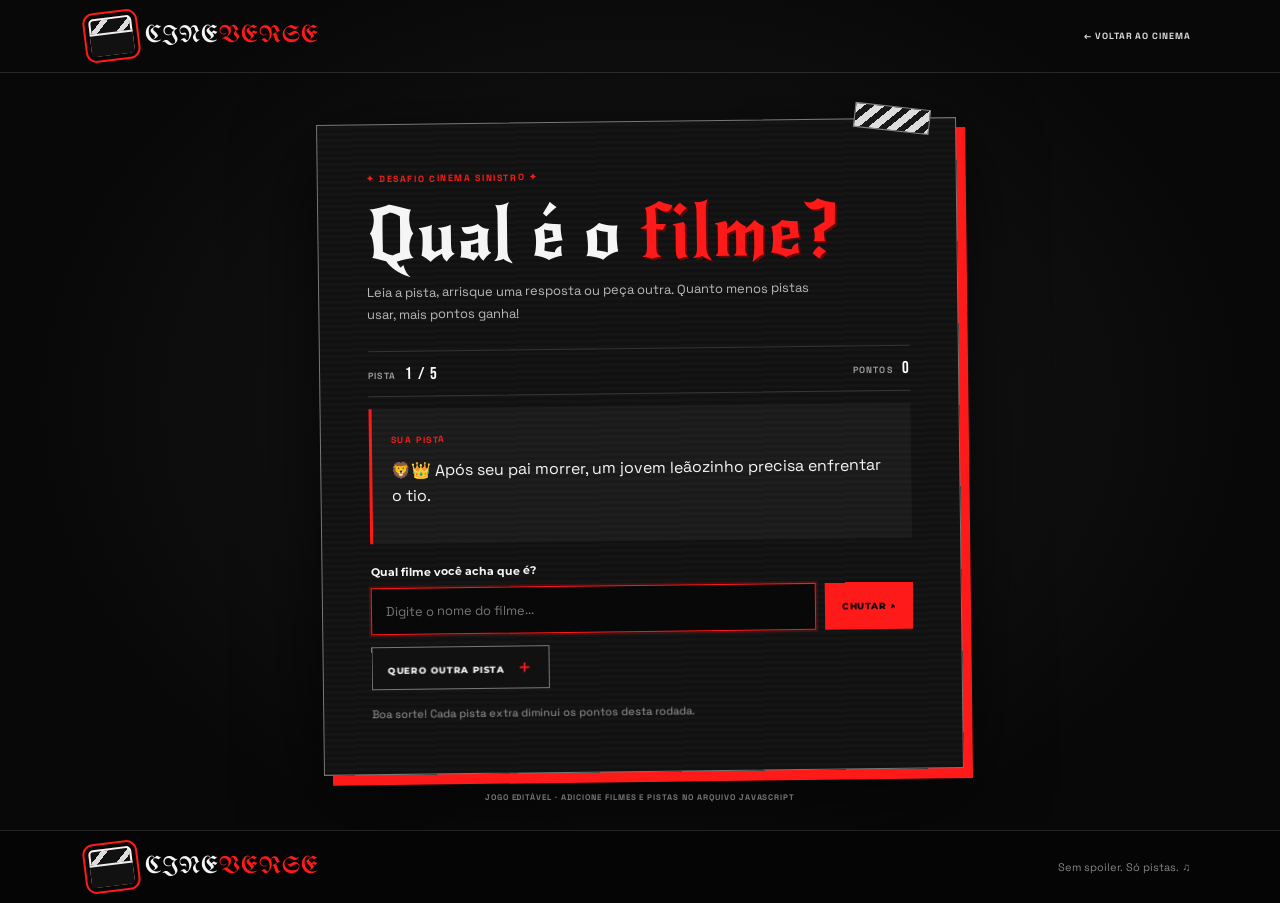
<file: projetos/cineverse/jogo.html>
<!DOCTYPE html>
<html lang="pt-BR">
<head>
    <meta charset="UTF-8">
    <meta name="viewport" content="width=device-width, initial-scale=1.0">
    <meta name="theme-color" content="#17121f">
    <title>Jogo do Filme | Cine Verse</title>
    <link rel="stylesheet" href="jogo%20css.css">
    <script src="jogo%20java%20script.js" defer></script>
</head>
<body>
    <header class="topbar">
        <a class="logo" href="pagina%20inicial.html"><span class="clapper-icon" aria-hidden="true"></span><span class="logo-word">CINE<span>VERSE</span></span></a>
        <a class="top-link" href="pagina%20inicial.html">← VOLTAR AO CINEMA</a>
    </header>

    <main class="game-page">
        <section class="game-card" aria-labelledby="game-title">
            <p class="tag">✦ DESAFIO CINEMA SINISTRO ✦</p>
            <h1 id="game-title">Qual é o <span>filme?</span></h1>
            <p class="subtitle">Leia a pista, arrisque uma resposta ou peça outra. Quanto menos pistas usar, mais pontos ganha!</p>

            <div class="score-row">
                <span>PISTA <strong id="clue-number">1 / 5</strong></span>
                <span>PONTOS <strong id="score">0</strong></span>
            </div>

            <div class="clue-box">
                <span class="clue-label">SUA PISTA</span>
                <p id="clue-text" aria-live="polite"></p>
            </div>

            <form id="answer-form" class="answer-form">
                <label for="answer">Qual filme você acha que é?</label>
                <div class="input-row">
                    <input id="answer" name="answer" type="text" placeholder="Digite o nome do filme..." autocomplete="off" required>
                    <button class="guess-button" type="submit">CHUTAR ↗</button>
                </div>
            </form>

            <div class="actions">
                <button class="hint-button" id="hint-button" type="button">QUERO OUTRA PISTA <span>＋</span></button>
                <button class="next-button" id="next-button" type="button" hidden>PRÓXIMO FILME →</button>
            </div>
            <p class="feedback" id="feedback" role="status" aria-live="polite">Boa sorte! Cada pista extra diminui os pontos desta rodada.</p>
        </section>
        <p class="game-note">JOGO EDITÁVEL · ADICIONE FILMES E PISTAS NO ARQUIVO JAVASCRIPT</p>
    </main>

    <footer><a class="logo" href="pagina%20inicial.html"><span class="clapper-icon" aria-hidden="true"></span><span class="logo-word">CINE<span>VERSE</span></span></a><p>Sem spoiler. Só pistas. ♫</p></footer>
</body>
</html>
</file>
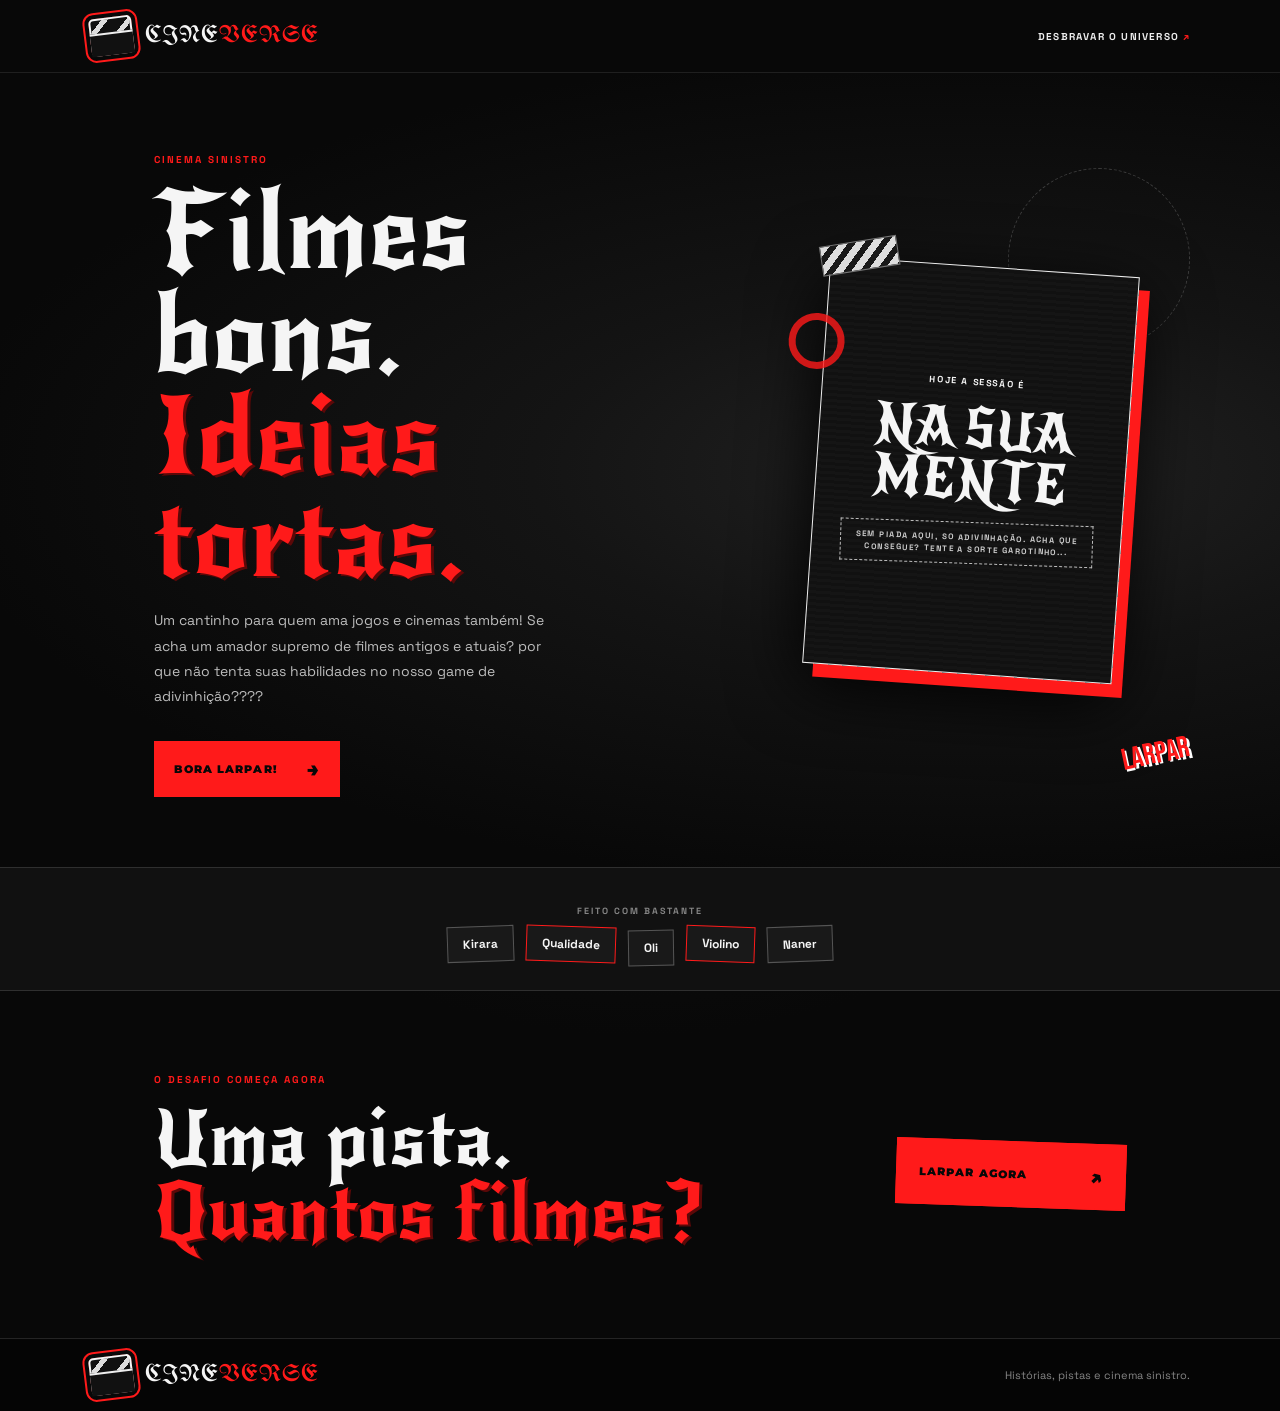
<file: projetos/cineverse/pagina inicial.html>
<!DOCTYPE html>
<html lang="pt-BR">
<head>
    <meta charset="UTF-8">
    <meta name="viewport" content="width=device-width, initial-scale=1.0">
    <meta name="theme-color" content="#17121f">
    <title>CINE VERSE | Cinema Sinistro</title>
    <link rel="stylesheet" href="pagina%20inicial.css">
    <link rel="icon" type="image/png" href="Captura de tela 2026-10-02 175134.png">
</head>
<body>
    <header class="topbar">
        <a class="logo" href="#inicio"><span class="clapper-icon" aria-hidden="true"></span><span class="logo-word">CINE<span>VERSE</span></span></a>
        <a class="top-link" href="jogo.html">DESBRAVAR O UNIVERSO <span>↗</span></a>
    </header>

    <main>
        <section class="hero" id="inicio">
            <div class="hero-copy">
                <p class="tag">CINEMA SINISTRO</p>
                <h1>Filmes bons.<br><span>Ideias tortas.</span></h1>
                <p class="intro">Um cantinho para quem ama jogos e cinemas também! Se acha um amador supremo de filmes antigos e atuais? por que não tenta suas habilidades no nosso game de adivinhição????</p>
                <a class="button" href="jogo.html">BORA LARPAR! <span>→</span></a>
            </div>
            <div class="poster" aria-label="Cartaz ilustrado de cinema" role="img">
                <span class="poster-star"></span>
                <span class="poster-small">HOJE A SESSÃO É</span>
                <strong>NA SUA<br>MENTE</strong>
                <span class="poster-ticket">SEM PIADA AQUI, SO ADIVINHAÇÃO. ACHA QUE CONSEGUE? TENTE A SORTE GAROTINHO...</span>
            </div>
            <span class="scribble" aria-hidden="true">LARPAR</span>
        </section>

        <section class="crew" aria-label="Inspirações do cinema">
            <p>FEITO COM BASTANTE</p>
            <div class="names"><span>Kirara</span><span>Qualidade</span><span>Oli</span><span>Violino </span><span>Naner</span></div>
        </section>

        <section class="invite">
            <div><p class="tag">O DESAFIO COMEÇA AGORA</p><h2>Uma pista.<br><span>Quantos filmes?</span></h2></div>
            <a class="button button-big" href="jogo.html">LARPAR AGORA <span>↗</span></a>
        </section>
    </main>

    <footer><a class="logo" href="#inicio"><span class="clapper-icon" aria-hidden="true"></span><span class="logo-word">CINE<span>VERSE</span></span></a><p>Histórias, pistas e cinema sinistro.</p></footer>
</body>
</html>
</file>
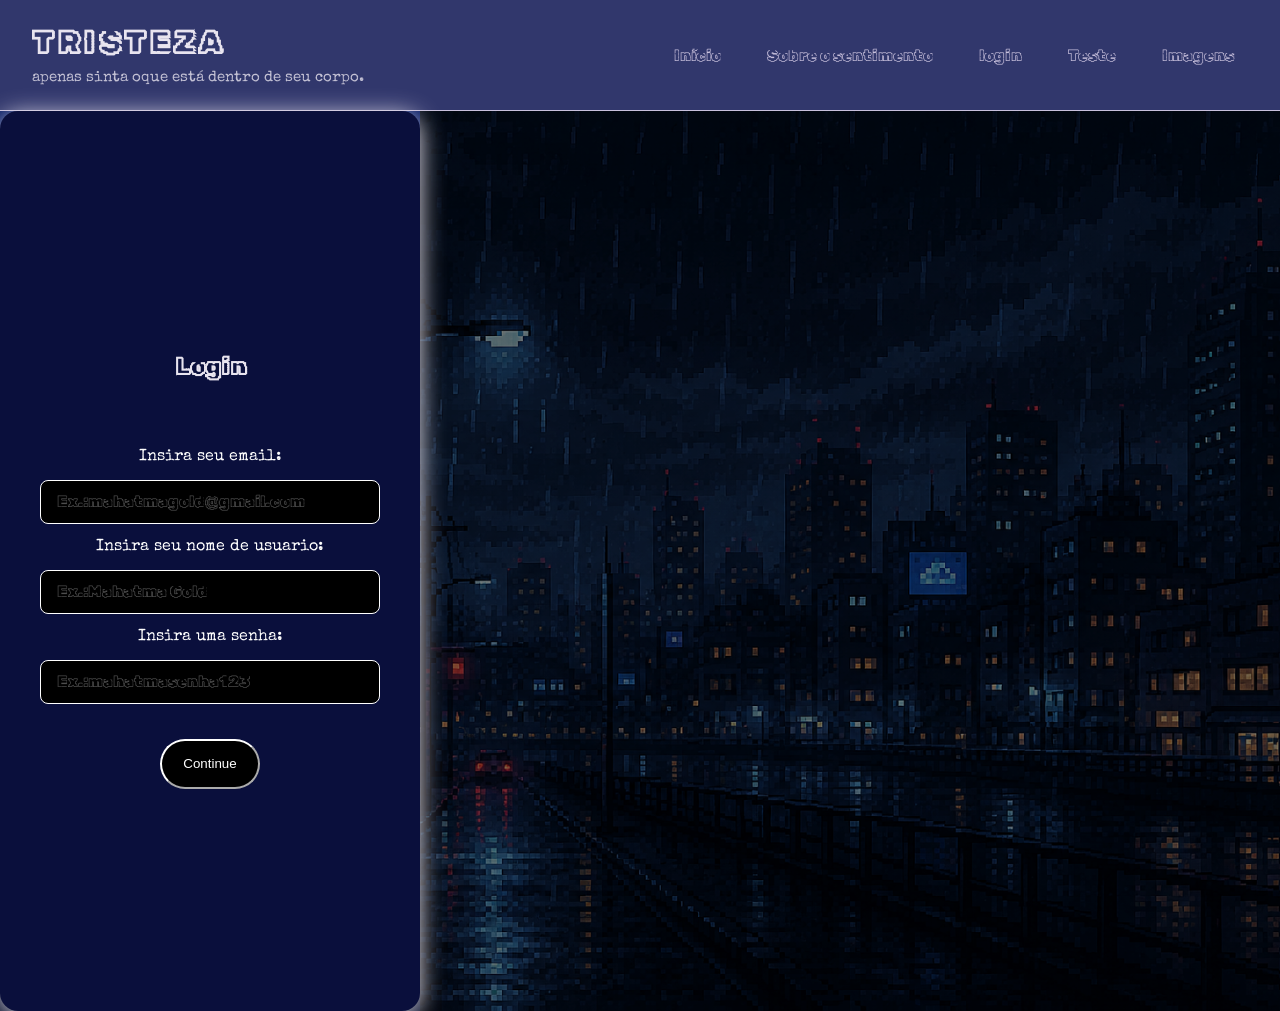
<file: projetos/tristeza/login.html>
<!DOCTYPE html>
<html lang="pt-br">
<head>
    <meta charset="UTF-8">
    <meta name="viewport" content="width=device-width, initial-scale=1.0">
    <link rel="stylesheet" href="login.css">
    <title>Sadness Login</title>
</head>
<body>
    <header class="site-header">
        <div class="brand">
            <h1>Tristeza</h1>
            <p>apenas sinta oque está dentro de seu corpo.</p>
        </div>
        <nav class="site-menu">
            <ul>
                <li><a href="pagina inicial sad.html">Início</a></li>
                <li><a href="sobre o sentimento.html">Sobre o sentimento</a></li>
                <li><a href="login.html">login</a></li>
                <li><a href="teste.html">Teste</a></li>
                <li><a href="imagens.html">Imagens</a></li>
            </ul>
        </nav>
    </header>
    
    <div class="login-container">
        <section class="login">
            <h1>Login</h1>
            <br>
            <label for="gmail">Insira seu email:</label>
            <input type="email" name="gmail" placeholder="Ex.:mahatmagold@gmail.com">
            <label for="nome">Insira seu nome de usuario:</label>
            <input type="text" name="nome" placeholder="Ex.:Mahatma Gold">
            <label for="senha">Insira uma senha:</label>
            <input type="password" name="senha" placeholder="Ex.:mahatmasenha123">
            <form action="pagina inicial sad.html">
                <button type="submit">Continue</button>
            </form>
        </section>
        <div class="imagem"></div>
    </div>
</body>
</html>
</file>
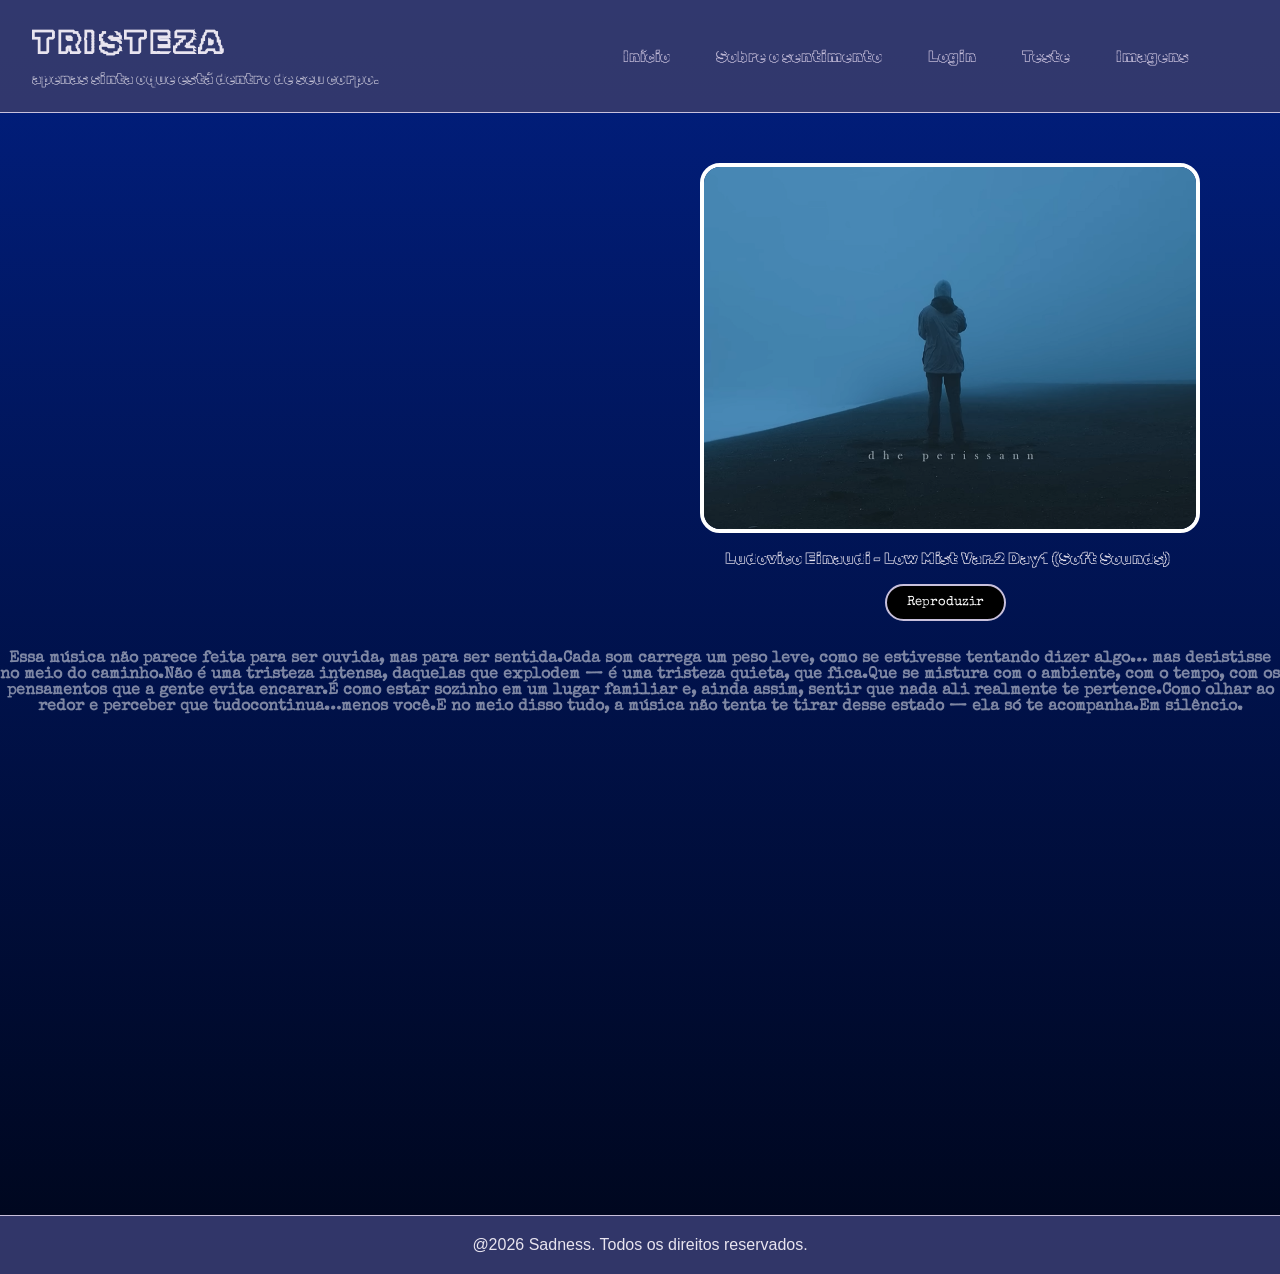
<file: projetos/tristeza/music.html>
<!DOCTYPE html>
<html lang="pt-br">
<head>
    <meta charset="UTF-8">
    <meta name="viewport" content="width=device-width, initial-scale=1.0">
    <title>Music</title>
    <link rel="stylesheet" href="music.css">
    <link rel="icon" type="image/x-icon" href="favicon.ico">
</head>
<body>
    <div class="rain"></div>

    <header class="site-header">
        <div class="brand">
            <h1>Tristeza</h1>
            <p>apenas sinta oque está dentro de seu corpo.</p>
        </div>
        <nav class="site-menu">
            <ul>
                <li><a href="pagina inicial sad.html">Início</a></li>
                <li><a href="sobre o sentimento.html">Sobre o sentimento</a></li>
                <li><a href="login.html">Login</a></li>
                <li><a href="teste.html">Teste</a></li>
                <li><a href="imagens.html">Imagens</a></li>
                <li><a href="music.html" title="Música"><i class="fas fa-headphones"></i></a></li>
            </ul>
        </nav>
    </header>

      <main>
        <img src="Captura de tela 2026-05-07 195102.png" alt="" class="music-image">
        <p>Ludovico Einaudi - Low Mist Var.2 Day1 (Soft Sounds)</p>
        <a href="https://www.youtube.com/watch?v=91fkcTxXkLI" target="_blank">
        <button>Reproduzir</button>
        </a>
        <h3>Essa música não parece feita para ser ouvida, mas para ser sentida.Cada som carrega um peso leve, como se estivesse tentando dizer algo… mas desistisse no meio do caminho.Não é uma tristeza intensa, daquelas que explodem — é uma tristeza quieta, que fica.Que se mistura com o ambiente, com o tempo, com os pensamentos que a gente evita encarar.É como estar sozinho em um lugar familiar e, ainda assim, sentir que nada ali realmente te pertence.Como olhar ao redor e perceber que tudocontinua…menos você.E no meio disso tudo, a música não tenta te tirar desse estado — ela só te acompanha.Em silêncio.</h3>
      </main>

      <footer>
        @2026 Sadness. Todos os direitos reservados.
      </footer>

</body>
</html>
</file>
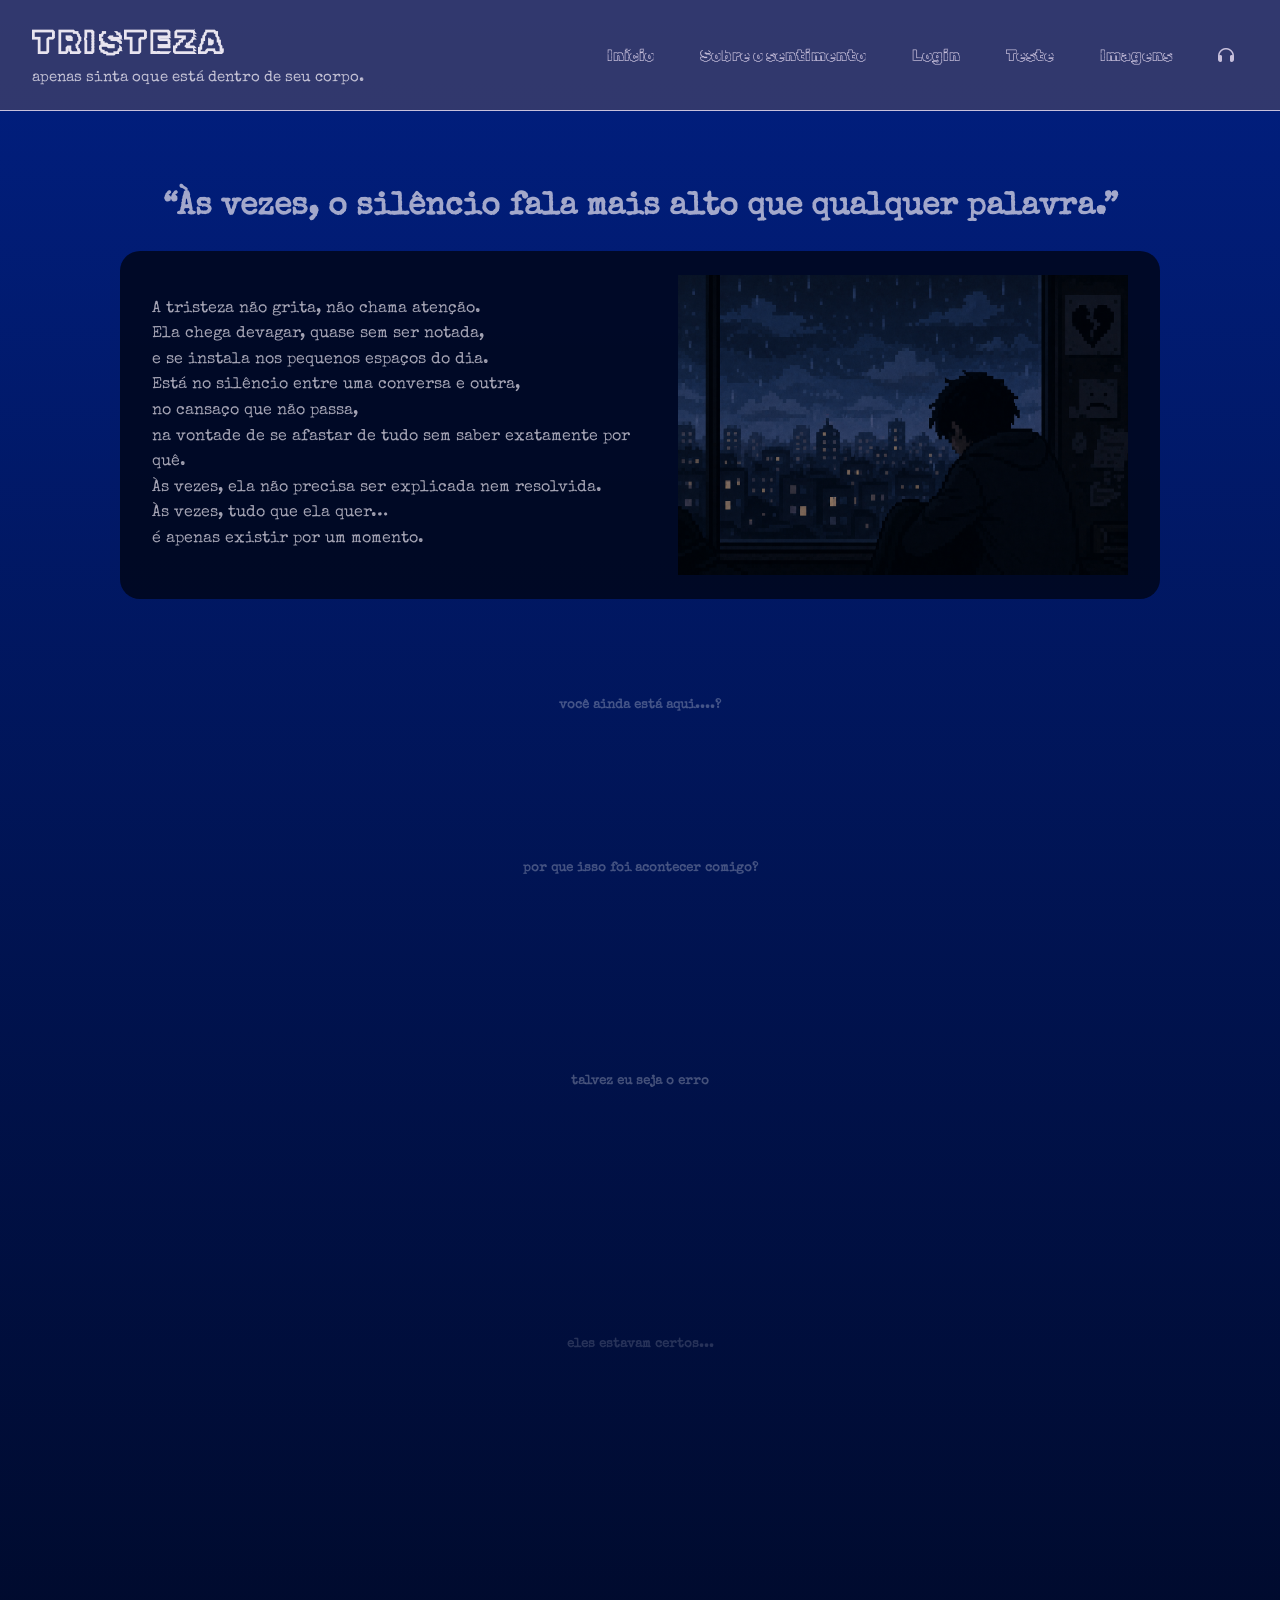
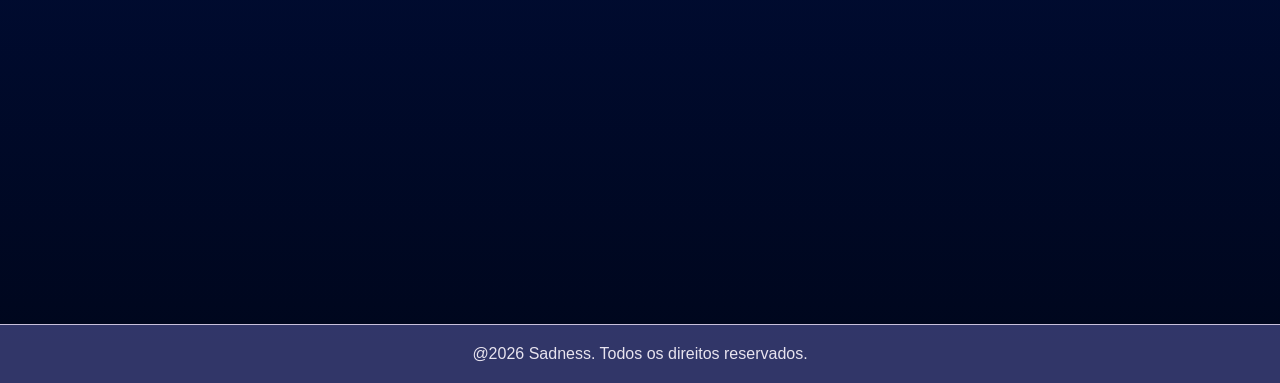
<file: projetos/tristeza/pagina inicial sad.html>
<!DOCTYPE html>
<html lang="pt-br">
<head>
    <meta charset="UTF-8">
    <meta name="viewport" content="width=device-width, initial-scale=1.0">
    <link rel="icon" type="image/x-icon" href="favicon.ico">
    <link rel="stylesheet" href="https://cdnjs.cloudflare.com/ajax/libs/font-awesome/6.4.0/css/all.min.css">
    <link rel="stylesheet" href="sad.css">
    <title>Pagina inicial</title>
</head>
<body>

    <div class="rain"></div>

    <header class="site-header">
        <div class="brand">
            <h1>Tristeza</h1>
            <p>apenas sinta oque está dentro de seu corpo.</p>
        </div>
        <nav class="site-menu">
            <ul>
                <li><a href="#inicio">Início</a></li>
                <li><a href="sobre o sentimento.html">Sobre o sentimento</a></li>
                <li><a href="login.html">Login</a></li>
                <li><a href="teste.html">Teste</a></li>
                <li><a href="imagens.html">Imagens</a></li>
                <li><a href="music.html" title="Música"><i class="fas fa-headphones"></i></a></li>
            </ul>
        </nav>
    </header>
    <main>
        <h2>“Às vezes, o silêncio fala mais alto que qualquer palavra.”</h2>

        <div class="content">
            <p>A tristeza não grita, não chama atenção. <br>
Ela chega devagar, quase sem ser notada, <br>
e se instala nos pequenos espaços do dia. <br>

Está no silêncio entre uma conversa e outra, <br>
no cansaço que não passa, <br>
na vontade de se afastar de tudo sem saber exatamente por quê. <br>

Às vezes, ela não precisa ser explicada nem resolvida. <br>
Às vezes, tudo que ela quer… <br>
é apenas existir por um momento.</p>
            <img src="sadpixel.png" alt="">
        </div>
        <h4>você ainda está aqui....?</h4>

        <h5>por que isso foi acontecer comigo?</h5>

        <h6>talvez eu seja o erro</h6>

        <h3>eles estavam certos...</h3>
    </main>

    
      <footer>
        @2026 Sadness. Todos os direitos reservados.
      </footer>


</body>
</html>
</file>
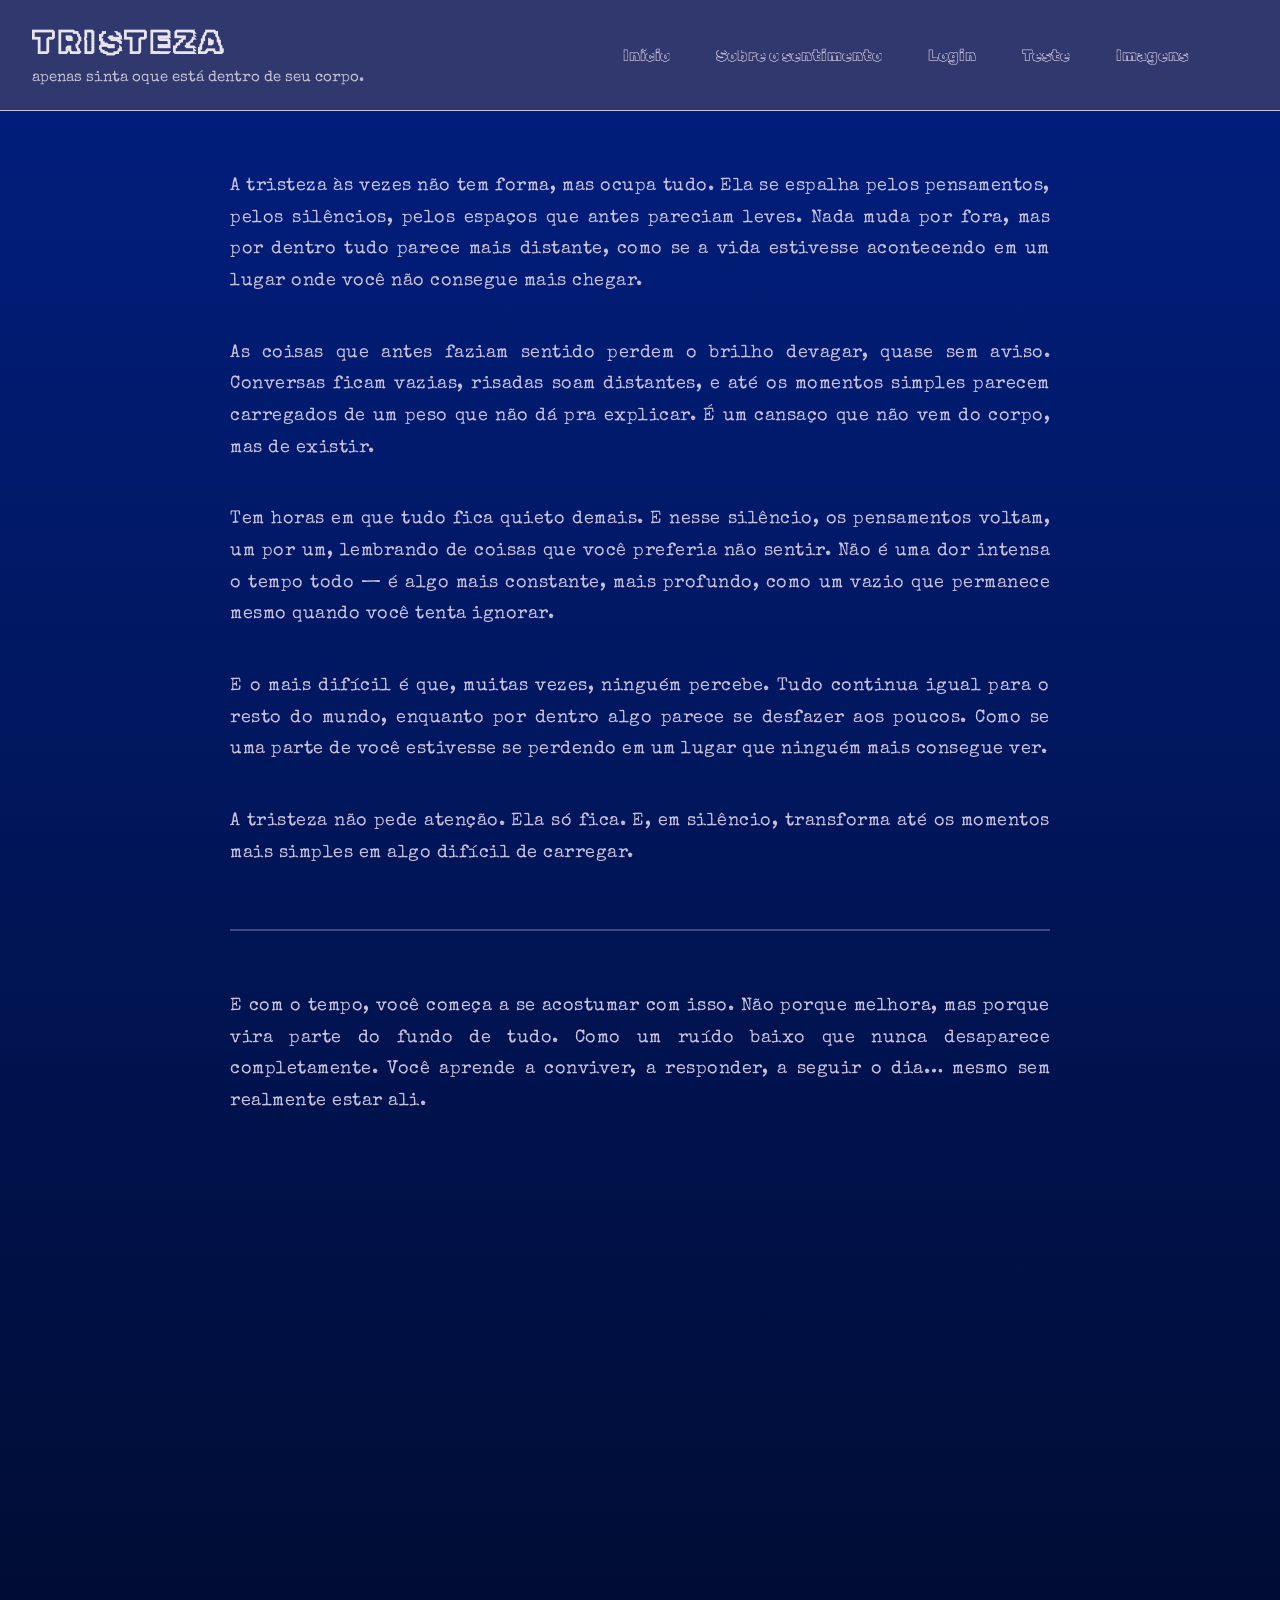
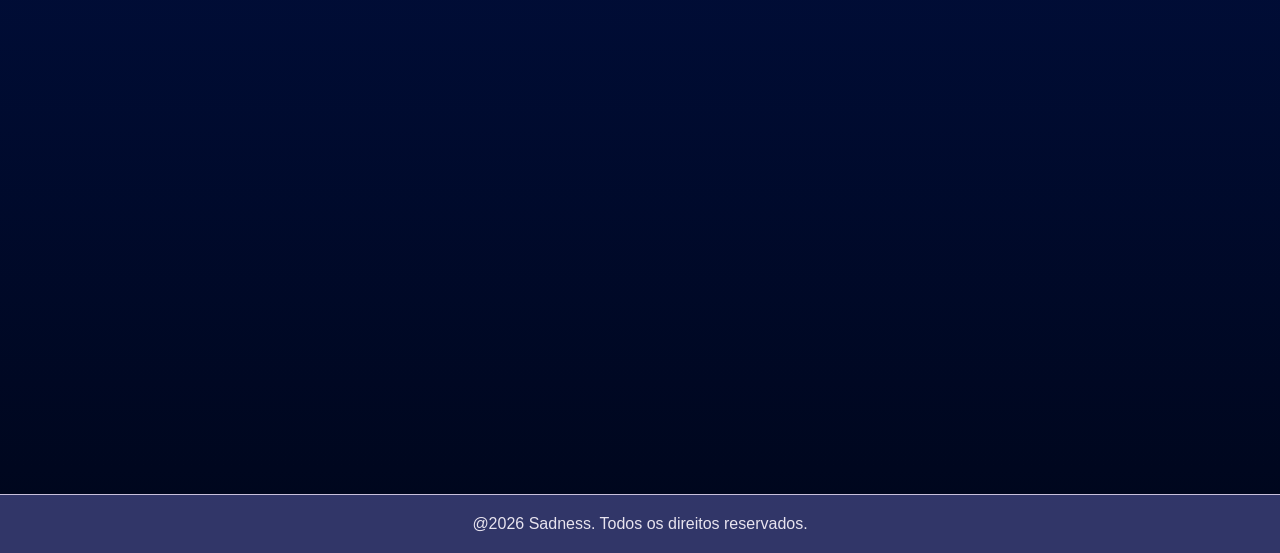
<file: projetos/tristeza/sobre o sentimento.html>
<!DOCTYPE html>
<html lang="pt-br">
<head>
    <meta charset="UTF-8">
    <meta name="viewport" content="width=device-width, initial-scale=1.0">
    <link rel="stylesheet" href="sobre o sentimento.css">
    <title>Sobre o sentimento</title>
</head>
<body>
    <div class="rain"></div>

    <header class="site-header">
        <div class="brand">
            <h1>Tristeza</h1>
            <p>apenas sinta oque está dentro de seu corpo.</p>
        </div>
        <nav class="site-menu">
            <ul>
                <li><a href="#inicio">Início</a></li>
                <li><a href="#sobre">Sobre o sentimento</a></li>
                <li><a href="login.html">Login</a></li>
                <li><a href="teste.html">Teste</a></li>
                <li><a href="imagens.html">Imagens</a></li>
                <li><a href="music.html" title="Música"><i class="fas fa-headphones"></i></a></li>
            </ul>
        </nav>
    </header>

    <div class="content-section">
        <div class="text-block fade-in">
            <p>A tristeza às vezes não tem forma, mas ocupa tudo. Ela se espalha pelos pensamentos, pelos silêncios, pelos espaços que antes pareciam leves. Nada muda por fora, mas por dentro tudo parece mais distante, como se a vida estivesse acontecendo em um lugar onde você não consegue mais chegar.</p>
        </div>

        <div class="text-block fade-in" style="animation-delay: 0.2s;">
            <p>As coisas que antes faziam sentido perdem o brilho devagar, quase sem aviso. Conversas ficam vazias, risadas soam distantes, e até os momentos simples parecem carregados de um peso que não dá pra explicar. É um cansaço que não vem do corpo, mas de existir.</p>
        </div>

        <div class="text-block fade-in" style="animation-delay: 0.4s;">
            <p>Tem horas em que tudo fica quieto demais. E nesse silêncio, os pensamentos voltam, um por um, lembrando de coisas que você preferia não sentir. Não é uma dor intensa o tempo todo — é algo mais constante, mais profundo, como um vazio que permanece mesmo quando você tenta ignorar.</p>
        </div>

        <div class="text-block fade-in" style="animation-delay: 0.6s;">
            <p>E o mais difícil é que, muitas vezes, ninguém percebe. Tudo continua igual para o resto do mundo, enquanto por dentro algo parece se desfazer aos poucos. Como se uma parte de você estivesse se perdendo em um lugar que ninguém mais consegue ver.</p>
        </div>

        <div class="text-block fade-in" style="animation-delay: 0.8s;">
            <p>A tristeza não pede atenção. Ela só fica. E, em silêncio, transforma até os momentos mais simples em algo difícil de carregar.</p>
        </div>

        <div class="divider"></div>

        <div class="text-block fade-in" style="animation-delay: 1s;">
            <p>E com o tempo, você começa a se acostumar com isso. Não porque melhora, mas porque vira parte do fundo de tudo. Como um ruído baixo que nunca desaparece completamente. Você aprende a conviver, a responder, a seguir o dia… mesmo sem realmente estar ali.</p>
        </div>

        <div class="text-block fade-in" style="animation-delay: 1.2s;">
            <p>As horas passam de forma estranha, às vezes rápidas demais, às vezes lentas a ponto de cansar. E em cada intervalo, existe aquela sensação constante de que algo está faltando — mesmo quando não dá pra dizer exatamente o quê.</p>
        </div>

        <div class="text-block fade-in" style="animation-delay: 1.4s;">
            <p>Tem momentos em que parece que, se alguém perguntasse de verdade como você está, você não saberia responder. Não por falta de palavras, mas porque nada parece suficiente para explicar. Então você só diz que está tudo bem… e deixa assim.</p>
        </div>

        <div class="text-block fade-in" style="animation-delay: 1.6s;">
            <p>E no fim, sobra esse silêncio. Um silêncio que não é vazio, mas cheio de tudo aquilo que não foi dito, não foi entendido, não foi sentido até o fim.</p>
        </div>

        <div class="text-block fade-in" style="animation-delay: 1.8s;">
            <p>E você permanece ali, entre pensamentos e ausências, tentando entender em que momento tudo começou a ficar assim.</p>
        </div>
    </div></p>

    <footer>
        @2026 Sadness. Todos os direitos reservados.
    </footer>
</body>
</html>
</file>
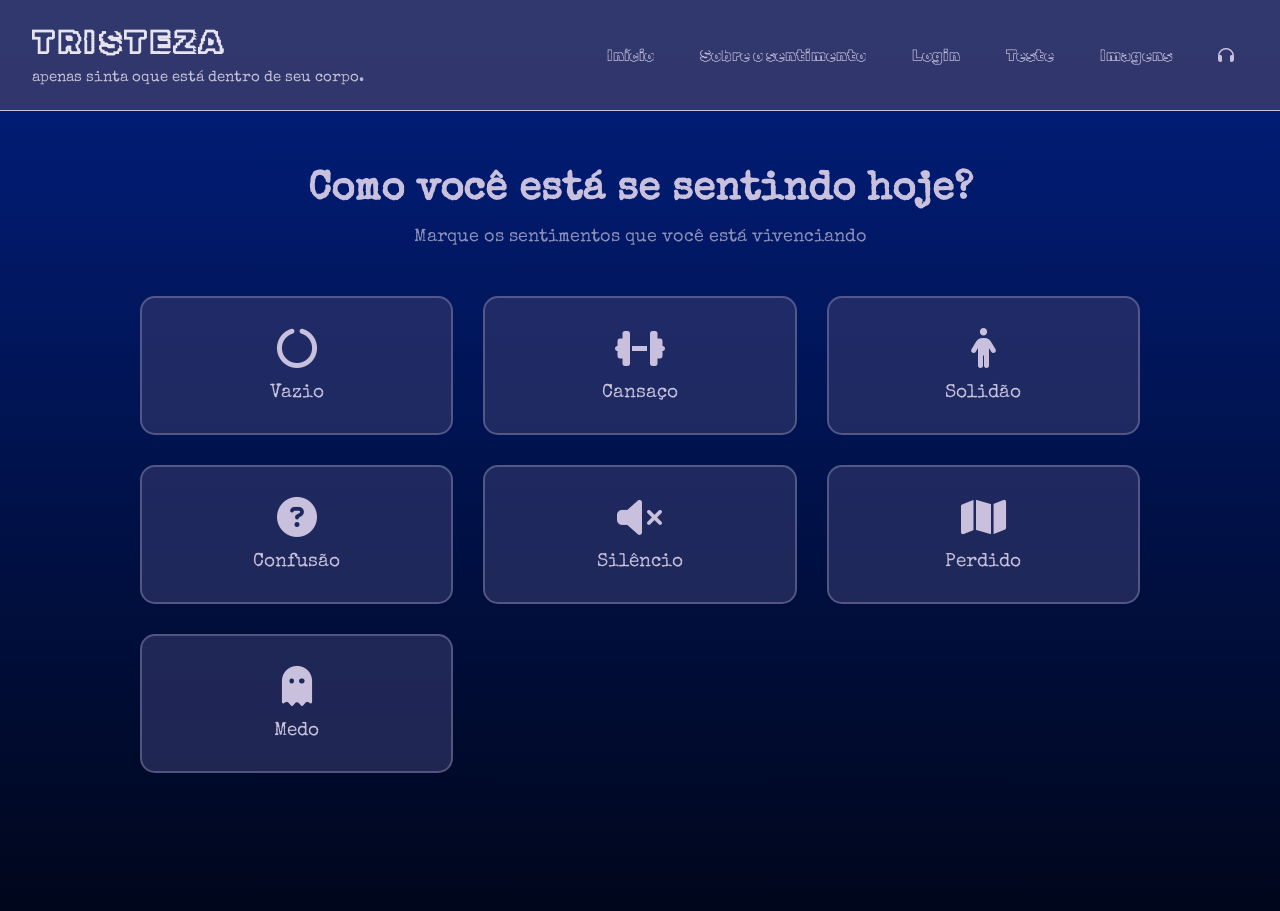
<file: projetos/tristeza/teste.html>
<!DOCTYPE html>
<html lang="pt-br">
<head>
    <meta charset="UTF-8">
    <meta name="viewport" content="width=device-width, initial-scale=1.0">
    <link rel="stylesheet" href="https://cdnjs.cloudflare.com/ajax/libs/font-awesome/6.4.0/css/all.min.css">
    <link rel="stylesheet" href="teste.css">
     <link rel="icon" type="image/x-icon" href="favicon.ico">
    <title>Teste</title>
</head>
<body>
    <div class="rain"></div>

    <header class="site-header">
        <div class="brand">
            <h1>Tristeza</h1>
            <p>apenas sinta oque está dentro de seu corpo.</p>
        </div>
        <nav class="site-menu">
            <ul>
                <li><a href="pagina inicial sad.html">Início</a></li>
                <li><a href="sobre o sentimento.html">Sobre o sentimento</a></li>
                <li><a href="login.html">Login</a></li>
                <li><a href="teste.html">Teste</a></li>
                <li><a href="imagens.html">Imagens</a></li>
                <li><a href="music.html" title="Música"><i class="fas fa-headphones"></i></a></li>
            </ul>
        </nav>
    </header>

    <main class="main-content">
        <div class="survey-container">
            <h2>Como você está se sentindo hoje?</h2>
            <p class="subtitle">Marque os sentimentos que você está vivenciando</p>

            <div class="survey-grid">
                <label class="mood-checkbox">
                    <input type="checkbox" class="mood-input" data-mood="vazio">
                    <div class="checkbox-box">
                        <i class="fas fa-circle-notch"></i>
                        <span>Vazio</span>
                    </div>
                    
                </label>

                <label class="mood-checkbox">
                    <input type="checkbox" class="mood-input" data-mood="cansaco">
                    <div class="checkbox-box">
                        <i class="fas fa-dumbbell"></i>
                        <span>Cansaço</span>
                    </div>
                    
                </label>

                <label class="mood-checkbox">
                    <input type="checkbox" class="mood-input" data-mood="solidao">
                    <div class="checkbox-box">
                        <i class="fas fa-person"></i>
                        <span>Solidão</span>
                    </div>
                    
                </label>

                <label class="mood-checkbox">
                    <input type="checkbox" class="mood-input" data-mood="confusao">
                    <div class="checkbox-box">
                        <i class="fas fa-circle-question"></i>
                        <span>Confusão</span>
                    </div>
                    
                </label>

                <label class="mood-checkbox">
                    <input type="checkbox" class="mood-input" data-mood="silencio">
                    <div class="checkbox-box">
                        <i class="fas fa-volume-mute"></i>
                        <span>Silêncio</span>
                    </div>
                </label>

                <label class="mood-checkbox">
                    <input type="checkbox" class="mood-input" data-mood="perdido">
                    <div class="checkbox-box">
                        <i class="fas fa-map"></i>
                        <span>Perdido</span>
                    </div>
                    
                </label>

                <label class="mood-checkbox">
                    <input type="checkbox" class="mood-input" data-mood="medo">
                    <div class="checkbox-box">
                        <i class="fas fa-ghost"></i>
                        <span>Medo</span>
                    </div>
                    
                </label>
            </div>
        </div>
    </main>

</body>
</html>
</file>
<file: projetos/tristeza/login.css>
@import url('https://fonts.googleapis.com/css2?family=Rubik+Iso&family=Special+Elite&display=swap');

h1 {
    font-family: 'Rubik Iso', cursive;
}

p {
    font-family: 'Special Elite', cursive;
}

nav a {
    font-family: 'Rubik Iso', cursive;
}

:root {
    color-scheme: dark;
    color: #ece9f1;
    font-family: 'Segoe UI', Tahoma, Geneva, Verdana, sans-serif;
}

* {
    box-sizing: border-box;
}

body {
    margin: 0;
    padding: 0;
    min-height: 100vh;
    background: linear-gradient(180deg, #001868 0%, #000824 100%);
    color: #e8e4ef;
}

.site-header {
    display: flex;
    flex-wrap: wrap;
    justify-content: space-between;
    align-items: center;
    padding: 24px 32px;
    background: rgba(52, 57, 109, 0.95);
    border-bottom: 1px solid #c8c0dc;
}

.brand h1 {
    margin: 0;
    font-size: 2rem;
    letter-spacing: 0.1em;
    text-transform: uppercase;
}

.brand p {
    margin: 8px 0 0;
    opacity: 0.8;
    font-size: 0.95rem;
}

.site-menu ul {
    display: flex;
    flex-wrap: wrap;
    gap: 18px;
    list-style: none;
    margin: 0;
    padding: 0;
}

.site-menu a {
    color: #c8c0dc;
    text-decoration: none;
    padding: 10px 14px;
    border-radius: 999px;
    transition: 0.25s ease, color 0.25s ease;
}

.site-menu a:hover,
.site-menu a:focus-visible {
    color: #ffffff;
    background: rgba(37, 37, 37, 0.452);
}

@media (max-width: 820px) {
    .site-header {
        flex-direction: column;
        align-items: flex-start;
        gap: 18px;
    }

    .site-menu ul {
        width: 100%;
        justify-content: flex-start;
    }
}

h1 {
    font-family: 'Rubik Iso', cursive;
}

section {
  display: flex;
  flex-direction: column;
  justify-content: center;
  align-items: center;
  gap: 15px;
  width: 15cm;
  height: 10cm;
  min-height: 100vh;
  padding: 40px;
  background: linear-gradient(rgb(0, 0, 17), rgba(18, 19, 39, 0.95));
  border-radius: 18px;
  color: linear-gradient(180deg, #13192c 0%, #000824 100%);
  box-shadow: 0 4px 24px 0;
}

label {
    font-family: 'Special Elite';
    color: white;
}

input {
    width: 100%;
    max-width: 400px;
    padding: 12px 16px;
    border: 1px solid white;
    border-radius: 8px;
    background: #000000;
    color: #000824;
    font-size: 1rem;
}

::placeholder {
    font-family: 'Rubik Iso', cursive;
    color: #ffffff;
    opacity: 0.3;
}

form {
     button {
        margin-top: 20px;
       border-color: #ffffff;
       background-color: #000000;
       border-radius: 30px;
       height: 50px;
       width: 100px;
     }
}

body {
  margin: 0;
}

.login-container {
  display: flex;
  height: 100vh;
}

.login {
  width: 420px; 
  background: #0a0f3c;
  display: flex;
  flex-direction: column;
  justify-content: center;
  padding: 40px;
  z-index: 2;
}

.imagem {
  flex: 1;
  background: url("a1199f0a-a24e-4e9c-abc0-1cfbf8f1400d.png") no-repeat center;
  background-size: cover;

  filter: brightness(0.5);
}
</file>
<file: projetos/tristeza/music.css>
@import url('https://fonts.googleapis.com/css2?family=Rubik+Iso&family=Special+Elite&display=swap');


h1 {
    font-family: 'Rubik Iso', cursive;
}

p {
    font-family: 'Special Elite', cursive;
}

nav a {
    font-family: 'Rubik Iso', cursive;
}

:root {
    color-scheme: dark;
    color: #ece9f1;
    font-family: 'Segoe UI', Tahoma, Geneva, Verdana, sans-serif;
}

* {
    box-sizing: border-box;
}

.music-image {
    margin-top: 50px;
    border: 4px solid white;
    border-radius: 20px;
    display: block;
    margin-left: 700px;
    width: 80%;
    max-width: 500px;
}

body {
    margin: 0;
    padding: 0;
    min-height: 100vh;
    background: linear-gradient(180deg, #011f81 0%, #00061b 100%);
    color: #e8e4ef;
}

.site-header {
    display: flex;
    flex-wrap: wrap;
    justify-content: space-between;
    align-items: center;
    padding: 24px 32px;
    background: rgba(52, 57, 109, 0.95);
    border-bottom: 1px solid #c8c0dc;
}

.brand h1 {
    margin: 0;
    font-size: 2rem;
    letter-spacing: 0.1em;
    text-transform: uppercase;
}

.brand p {
    margin: 8px 0 0;
    opacity: 0.8;
    font-size: 0.95rem;
}

.site-menu ul {
    display: flex;
    flex-wrap: wrap;
    gap: 18px;
    list-style: none;
    margin: 0;
    padding: 0;
}

.site-menu a {
    color: #c8c0dc;
    text-decoration: none;
    padding: 10px 14px;
    border-radius: 999px;
    transition: background 0.25s ease, color 0.25s ease;
}

.site-menu a:hover,
.site-menu a:focus-visible {
    color: #ffffff;
    background: rgba(37, 37, 37, 0.452);
}

@media (max-width: 820px) {
    .site-header {
        flex-direction: column;
        align-items: flex-start;
        gap: 18px;
    }

    .site-menu ul {
        width: 100%;
        justify-content: flex-start;
    }
}

p {
    margin-left: 725px;
    font-family: 'Rubik Iso', cursive;
}


button {
    margin-left: 885px;
    font-family: 'Special Elite', cursive;
    background-color: black;
    color: #ffffff;
    border: 2px solid #c8c0dc;
    padding: 10px 20px;
    border-radius: 999px;
    cursor: pointer;

}

footer {
    text-align: center;
    padding: 20px 0;
    background: rgba(52, 57, 109, 0.95);
    border-top: 1px solid #c8c0dc;
    margin-top: 500px;
}

h3 {
    margin-top: 30px;
    color: #ffffff7e;
    text-align: justify;
    font-size: medium;
    font-family: 'special elite', cursive;
    text-align: center;
}
</file>
<file: projetos/tristeza/sad.css>
@import url('https://fonts.googleapis.com/css2?family=Rubik+Iso&family=Special+Elite&display=swap');


h1 {
    font-family: 'Rubik Iso', cursive;
}

p {
    opacity: 0.9;
    font-family: 'Special Elite', cursive;
}

nav a {
    font-family: 'Rubik Iso', cursive;
}

:root {
    color-scheme: dark;
    color: #ece9f1;
    font-family: 'Segoe UI', Tahoma, Geneva, Verdana, sans-serif;
}

* {
    box-sizing: border-box;
}

body {
    margin: 0;
    padding: 0;
    min-height: 100vh;
    background: linear-gradient(180deg, #011f81 0%, #00061b 100%);
    color: #e8e4ef;
}

.site-header {
    display: flex;
    flex-wrap: wrap;
    justify-content: space-between;
    align-items: center;
    padding: 24px 32px;
    background: rgba(52, 57, 109, 0.95);
    border-bottom: 1px solid #c8c0dc;
}

.brand h1 {
    margin: 0;
    font-size: 2rem;
    letter-spacing: 0.1em;
    text-transform: uppercase;
}

.brand p {
    margin: 8px 0 0;
    opacity: 0.8;
    font-size: 0.95rem;
}

.site-menu ul {
    display: flex;
    flex-wrap: wrap;
    gap: 18px;
    list-style: none;
    margin: 0;
    padding: 0;
}

.site-menu a {
    color: #c8c0dc;
    text-decoration: none;
    padding: 10px 14px;
    border-radius: 999px;
    transition: background 0.25s ease, color 0.25s ease;
}

.site-menu a:hover,
.site-menu a:focus-visible {
    color: #ffffff;
    background: rgba(37, 37, 37, 0.452);
}

@media (max-width: 820px) {
    .site-header {
        flex-direction: column;
        align-items: flex-start;
        gap: 18px;
    }

    .site-menu ul {
        width: 100%;
        justify-content: flex-start;
    }
}

h2 {
    opacity: 0.7;
    font-family: 'special elite', cursive;
    font-size: 2.0rem;
    margin-top: 80px;
    text-align: center;
}

main {
    padding: 0 24px 60px;
}

.content {
    display: flex;
    align-items: center;
    gap: 36px;
    max-width: 1040px;
    margin: 0 auto;
    background-color: rgba(0, 6, 27, 0.85);
    padding: 24px 32px;
    border-radius: 20px;
}

.content p {
    opacity: 0.7;
    text-align: justify;
    flex: 1;
    margin: 0;
    text-align: left;
    line-height: 1.6;
}

.content img {
    width: 450px;
    height: auto;
}

@media (max-width: 900px) {
    .content {
        flex-direction: column;
        align-items: center;
    }

    .content img {
        width: min(80vw, 320px);
    }
}

@keyframes floatText {
    0%, 100% {
        opacity: 0.5;
        transform: translateY(0px);
    }
    50% {
        opacity: 1;
        transform: translateY(-10px);
    }
}

footer {
    text-align: center;
    padding: 20px 0;
    background: rgba(52, 57, 109, 0.95);
    border-top: 1px solid #c8c0dc;
    margin-top: 500px;
}

h5 {
    text-align: center;
    margin-top: 150px;
    color: #ffffff44;
    font-size: small;
    font-family: 'special elite', cursive;
    animation: floatText 4s ease-in-out infinite;
}

h4 {
    text-align: center;
    margin-top: 100px;
    color: #ffffff44;
    font-size: small;
    font-family: 'special elite', cursive;
    animation: floatText 3.5s ease-in-out infinite;
}

h6 {
    text-align: center;
    margin-top: 200px;
    color: #ffffff44;
    font-size: small;
    font-family: 'special elite', cursive;
    animation: floatText 4.5s ease-in-out infinite;
}

h3 {
    text-align: center;
    margin-top: 250px;
    color: #ffffff27;
    font-size: small;
    font-family: 'special elite', cursive;
    animation: floatText 5s ease-in-out infinite;
}
</file>
<file: projetos/tristeza/sobre o sentimento.css>
@import url('https://fonts.googleapis.com/css2?family=Rubik+Iso&family=Special+Elite&display=swap');

@keyframes fadeIn {
    from {
        opacity: 0;
        transform: translateY(20px);
    }
    to {
        opacity: 1;
        transform: translateY(0);
    }
}

h1 {
    font-family: 'Rubik Iso', cursive;
}

p {
    font-family: 'Special Elite', cursive;
}

nav a {
    font-family: 'Rubik Iso', cursive;
}

:root {
    color-scheme: dark;
    color: #ece9f1;
    font-family: 'Segoe UI', Tahoma, Geneva, Verdana, sans-serif;
}

* {
    box-sizing: border-box;
}

body {
    margin: 0;
    padding: 0;
    min-height: 100vh;
    background: linear-gradient(180deg, #011f81 0%, #00061b 100%);
    color: #e8e4ef;
}

.site-header {
    display: flex;
    flex-wrap: wrap;
    justify-content: space-between;
    align-items: center;
    padding: 24px 32px;
    background: rgba(52, 57, 109, 0.95);
    border-bottom: 1px solid #c8c0dc;
}

.brand h1 {
    margin: 0;
    font-size: 2rem;
    letter-spacing: 0.1em;
    text-transform: uppercase;
}

.content-section {
    max-width: 900px;
    margin: 60px auto;
    padding: 0 40px;
}

.text-block {
    margin-bottom: 40px;
}

.text-block p {
    font-size: 1.1rem;
    line-height: 1.8;
    letter-spacing: 0.5px;
    color: #c8c0dc;
    text-align: justify;
    margin: 0;
}

.fade-in {
    animation: fadeIn 1s ease-out forwards;
    opacity: 0;
}

.divider {
    height: 2px;
    background: rgba(200, 192, 220, 0.3);
    margin: 60px 0;
}

.brand p {
    margin: 8px 0 0;
    opacity: 0.8;
    font-size: 0.95rem;
}

.site-menu ul {
    display: flex;
    flex-wrap: wrap;
    gap: 18px;
    list-style: none;
    margin: 0;
    padding: 0;
}

.site-menu a {
    color: #c8c0dc;
    text-decoration: none;
    padding: 10px 14px;
    border-radius: 999px;
    transition: background 0.25s ease, color 0.25s ease;
}

.site-menu a:hover,
.site-menu a:focus-visible {
    color: #ffffff;
    background: rgba(37, 37, 37, 0.452);
}

@media (max-width: 820px) {
    .site-header {
        flex-direction: column;
        align-items: flex-start;
        gap: 18px;
    }

    .site-menu ul {
        width: 100%;
        justify-content: flex-start;
    }
}

h2 {
    font-family: 'special elite', cursive;
    font-size: 2.0rem;
    margin-top: 80px;
    text-align: center;
}

footer {
    text-align: center;
    padding: 20px 0;
    background: rgba(52, 57, 109, 0.95);
    border-top: 1px solid #c8c0dc;
    margin-top: 500px;
}
</file>
<file: projetos/tristeza/teste.css>
@import url('https://fonts.googleapis.com/css2?family=Rubik+Iso&family=Special+Elite&display=swap');


h1 {
    font-family: 'Rubik Iso', cursive;
}

p {
    font-family: 'Special Elite', cursive;
}

nav a {
    font-family: 'Rubik Iso', cursive;
}

:root {
    color-scheme: dark;
    color: #ece9f1;
    font-family: 'Segoe UI', Tahoma, Geneva, Verdana, sans-serif;
}

* {
    box-sizing: border-box;
}

body {
    margin: 0;
    padding: 0;
    min-height: 100vh;
    background: linear-gradient(180deg, #011f81 0%, #00061b 100%);
    color: #e8e4ef;
}

.site-header {
    display: flex;
    flex-wrap: wrap;
    justify-content: space-between;
    align-items: center;
    padding: 24px 32px;
    background: rgba(52, 57, 109, 0.95);
    border-bottom: 1px solid #c8c0dc;
}

.brand h1 {
    margin: 0;
    font-size: 2rem;
    letter-spacing: 0.1em;
    text-transform: uppercase;
}

.brand p {
    margin: 8px 0 0;
    opacity: 0.8;
    font-size: 0.95rem;
}

.site-menu ul {
    display: flex;
    flex-wrap: wrap;
    gap: 18px;
    list-style: none;
    margin: 0;
    padding: 0;
}

.site-menu a {
    color: #c8c0dc;
    text-decoration: none;
    padding: 10px 14px;
    border-radius: 999px;
    transition: background 0.25s ease, color 0.25s ease;
}

.site-menu a:hover,
.site-menu a:focus-visible {
    color: #ffffff;
    background: rgba(37, 37, 37, 0.452);
}

@media (max-width: 820px) {
    .site-header {
        flex-direction: column;
        align-items: flex-start;
        gap: 18px;
    }

    .site-menu ul {
        width: 100%;
        justify-content: flex-start;
    }
}

.main-content {
    padding: 60px 20px;
    min-height: calc(100vh - 100px);
}

.survey-container {
    max-width: 1000px;
    margin: 0 auto;
}

.survey-container h2 {
    font-family: 'Special Elite', cursive;
    font-size: 2.5rem;
    text-align: center;
    color: #c8c0dc;
    margin-bottom: 10px;
    margin-top: 0;
}

.subtitle {
    text-align: center;
    color: rgba(200, 192, 220, 0.7);
    font-size: 1.1rem;
    margin-bottom: 50px;
}

.survey-grid {
    display: grid;
    grid-template-columns: repeat(auto-fit, minmax(250px, 1fr));
    gap: 30px;
}

.mood-checkbox {
    cursor: pointer;
}

.mood-checkbox input[type="checkbox"] {
    display: none;
}

.checkbox-box {
    display: flex;
    flex-direction: column;
    align-items: center;
    gap: 15px;
    padding: 30px 20px;
    background: rgba(52, 57, 109, 0.6);
    border: 2px solid rgba(200, 192, 220, 0.3);
    border-radius: 15px;
    transition: all 0.3s ease;
}

.checkbox-box i {
    font-size: 2.5rem;
    color: #c8c0dc;
    transition: transform 0.3s ease;
}

.checkbox-box span {
    font-family: 'Special Elite', cursive;
    font-size: 1.2rem;
    color: #c8c0dc;
}

.mood-checkbox input[type="checkbox"]:checked ~ .checkbox-box {
    background: rgba(200, 192, 220, 0.15);
    border-color: #c8c0dc;
    box-shadow: 0 0 20px rgba(200, 192, 220, 0.3);
}

.mood-checkbox input[type="checkbox"]:checked ~ .checkbox-box i {
    transform: scale(1.2);
    color: #ffffff;
}

.explanation {
    max-height: 0;
    opacity: 0;
    overflow: hidden;
    transition: all 0.4s ease;
    padding: 0;
    margin: 0;
}

.explanation.show {
    max-height: 200px;
    opacity: 1;
    padding: 15px;
    margin-top: 15px;
    background: rgba(0, 6, 27, 0.8);
    border-left: 3px solid #c8c0dc;
    border-radius: 8px;
}

.explanation p {
    margin: 0;
    font-size: 0.95rem;
    line-height: 1.6;
    color: #b8a8d0;
}
</file>
